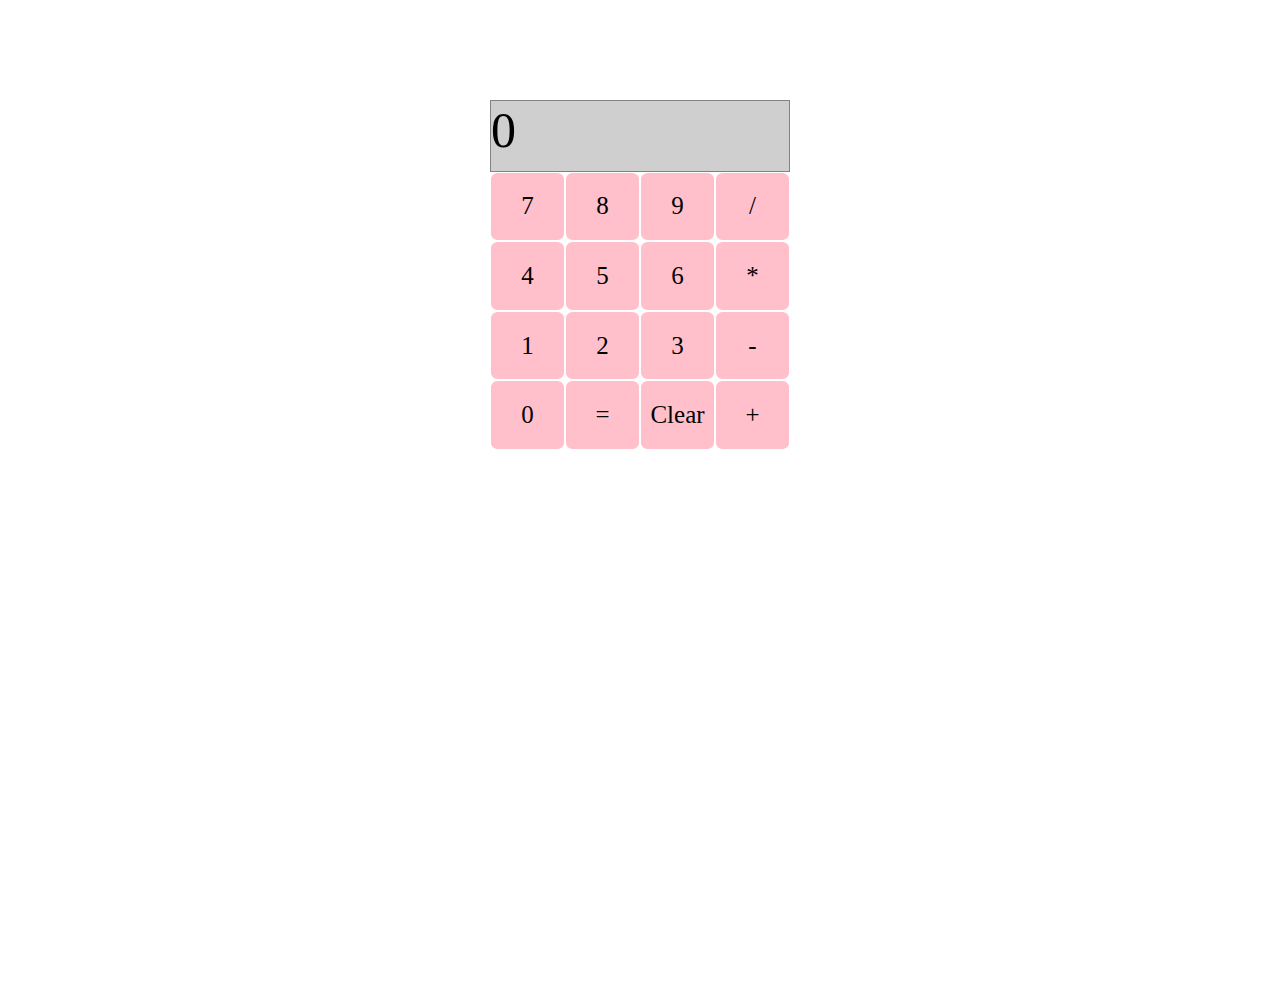
<file: index.html>
<!DOCTYPE html>
<html lang="en">
<head>
    <meta charset="UTF-8">
    <meta name="viewport" content="width=device-width, initial-scale=1.0">
    <title>Calculator</title>
    <script  src="script/corescript.js" defer></script>
    <link rel="stylesheet" href="style/stylesheet.css">
</head>
<body>
    <main>
        <div class="CalculatorFrame">
            <div class="display"></div>
            <div class="buttonsFrame">
                <div class="regularRow">
                    <div class="buttons">7</div>
                    <div class="buttons">8</div>
                    <div class="buttons">9</div>
                    <div class="buttons">/</div>
                </div>
                <div class="regularRow">
                    <div class="buttons">4</div>
                    <div class="buttons">5</div>
                    <div class="buttons">6</div>
                    <div class="buttons">*</div>
                </div>
                <div class="regularRow">
                    <div class="buttons">1</div>
                    <div class="buttons">2</div>
                    <div class="buttons">3</div>
                    <div class="buttons">-</div>
                </div>
                <div class="regularRow">
                    <div class="buttons">0</div>
                    <div class="buttons">=</div>
                    <div class="buttons">Clear</div>
                    <div class="buttons">+</div>
                </div>
            </div>
        </div>
    </main>
    
</body>
</html>
</file>
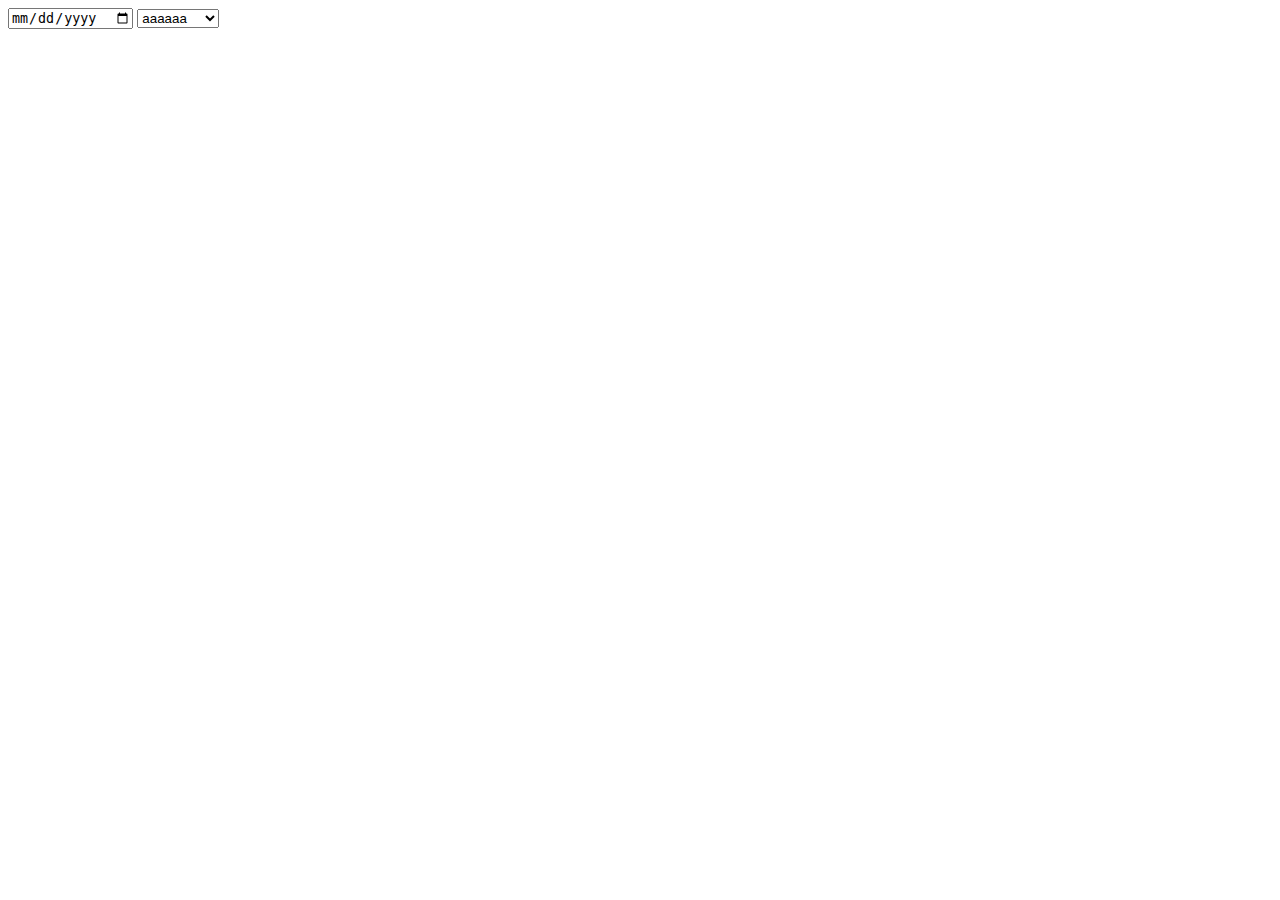
<file: advanced.html>
<!DOCTYPE html>
<html lang="en">
<head>
    <meta charset="UTF-8">
    <meta name="viewport" content="width=device-width, initial-scale=1.0">
    <title>Document</title>
</head>
<body>
    <main id="parent">
        <div class="child group1">
            <div class="grand-child group1"></div>
        </div>
        <div class="child group2">
            <div class="grand-child group2"></div>
        </div>
        <div class="child group3">
            <div class="grand-child group3"></div>
        </div>
        <form action="#">
            <input type="date" name="dt" id="">
            <select name="" id="">
                <optgroup label="tipo1">
                <option value="">aaaaaa</option>
                <option value="">b</option>
                </optgroup>
                <optgroup label="tipo2">
                <option value="">c</option>
                <option value="">d</option>
                <option value="">e</option>
                </optgroup>
            </select>
        </form>
    </main>
</body>
</html>
</file>
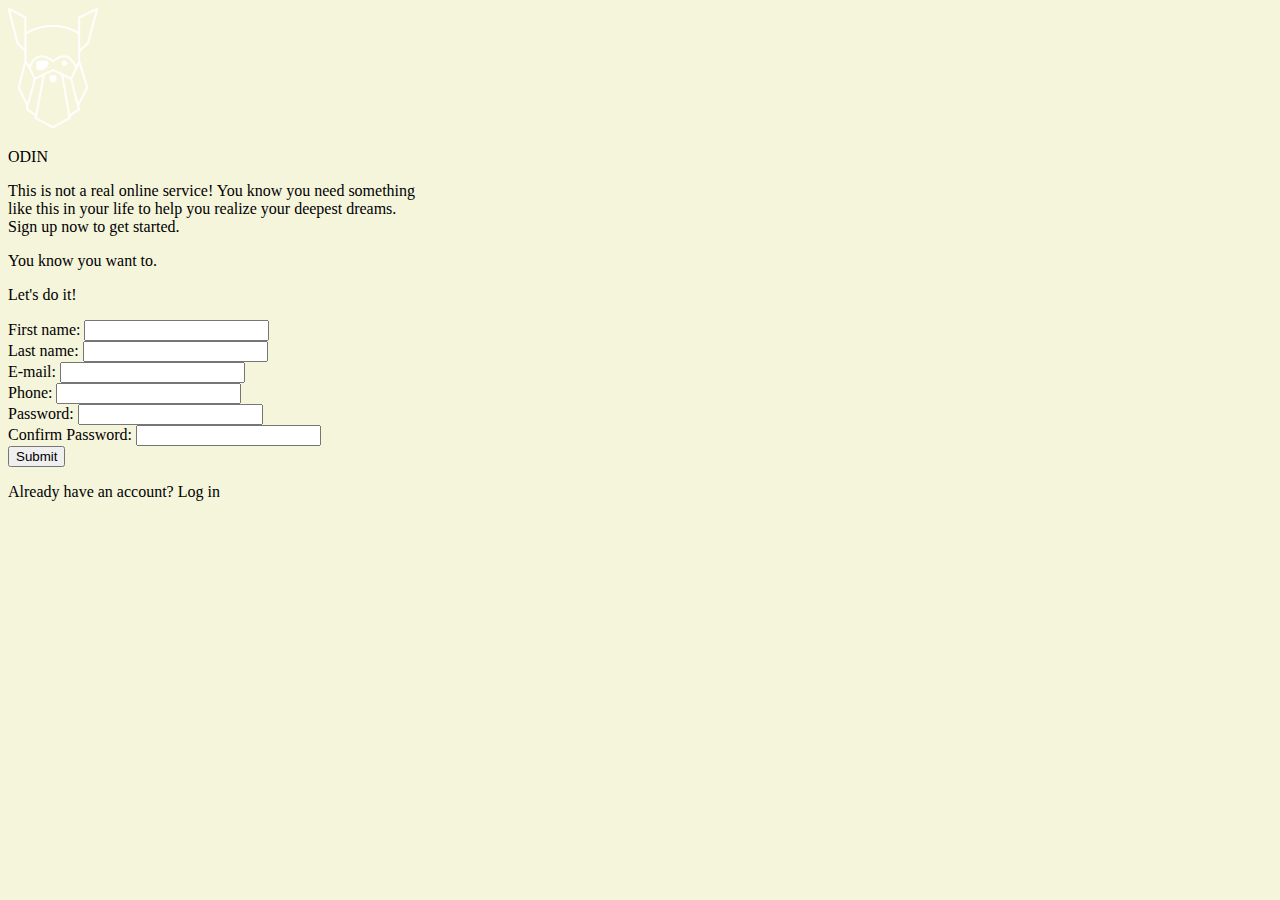
<file: signup.html>
<!DOCTYPE html>
<html lang="en">
<head>
    <meta charset="UTF-8">
    <meta name="viewport" content="width=device-width, initial-scale=1.0">
    <title>Document</title>
    <link href="style/signup.css" rel="stylesheet" type="text/css">
</head>
<body>
    <div class="container">
        <div class="left">
            <div class="logo">
                <img src="images/odin-lined.png" height="120">
            </div>
             <div class="slogan">
                 <p>ODIN</p>
             </div>
            
        </div>
        <div class="right">
            <div class="introduction">
                <p>This is not a real online service! You know you need something <br> 
                    like this in your life to help you realize your deepest dreams. <br>
                    Sign up now to get started.
                </p>
                <p>You know you want to.</p>
            </div>
           <div class="form-container">
                
                    <form action="">
                        <p>Let's do it!</p>
                        <div class="row-name">
                            <div class="col-name">
                                <label for="first-name">First name:</label>
                                <input type="text" id="first-name">
                            </div>
                            <div class="col-last-name">
                                <label for="last-name">Last name:</label>
                                <input type="text" id="last-name">
                            </div>
                        </div>
                        <div class="row-contact">
                            <div class="col-email">
                                <label for="e-mail">E-mail:</label>
                                <input type="email" id="e-mail">
                            </div>
                            <div class="col-phone">
                                <label for="phone">Phone:</label>
                                <input type="tel" id="phone">
                            </div>
                        </div>
                        <div class="row-password">
                            <div class="col-password">
                                <label for="password">Password:</label>
                                <input type="password" id="password">
                            </div>
                            <div class="col-confirm-password">
                                <label for="confirm-password">Confirm Password:</label>
                                <input type="password" id="confirm-password">
                            </div>
                        </div>
                    
                    </form>
                

                <div class="account">
                    <input type="submit" name="" id="">
                    <p>Already have an account? Log in</p>
                    
                </div>
            </div>
            
        </div>
    </div>
</body>
</html>
</file>
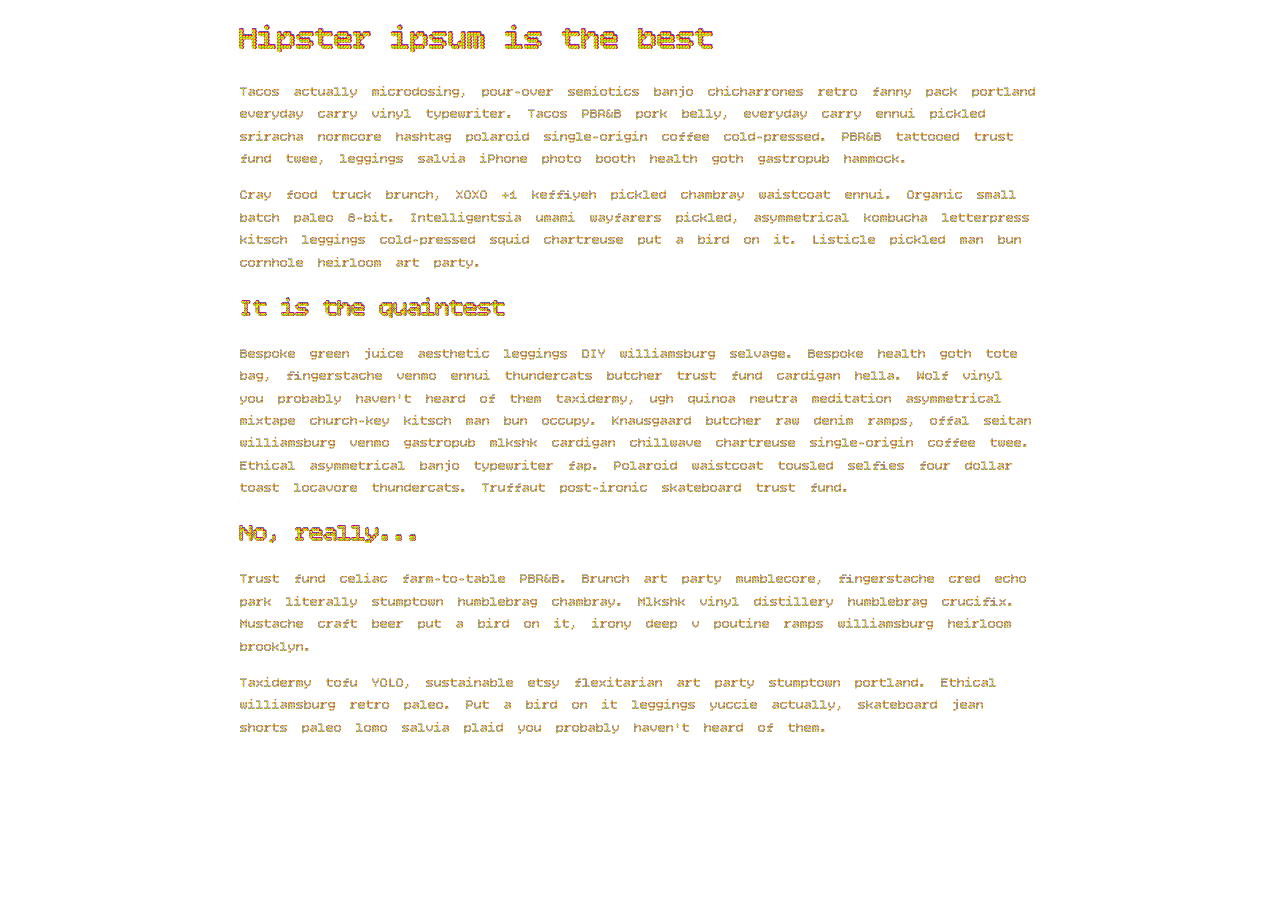
<file: web-font-start.html>
<!DOCTYPE html>
<html lang="en-US">
  <head>
    <meta charset="utf-8">
    <meta name="viewport" content="width=device-width">
    <title>Web font example</title>
    <link rel="preconnect" href="https://fonts.googleapis.com">
    <link rel="preconnect" href="https://fonts.gstatic.com" crossorigin>
    <link href="https://fonts.googleapis.com/css2?family=Bitcount+Single+Ink:wght@100..900&display=swap" rel="stylesheet">
    <link href="web-font-start.css" rel="stylesheet" type="text/css">
  </head>
  <body>
    <h1>Hipster ipsum is the best</h1>

    <p>Tacos actually microdosing, pour-over semiotics banjo chicharrones retro fanny pack portland everyday carry vinyl typewriter. Tacos PBR&amp;B pork belly, everyday carry ennui pickled sriracha normcore hashtag polaroid single-origin coffee cold-pressed. PBR&amp;B tattooed trust fund twee, leggings salvia iPhone photo booth health goth gastropub hammock.</p>

    <p>Cray food truck brunch, XOXO +1 keffiyeh pickled chambray waistcoat ennui. Organic small batch paleo 8-bit. Intelligentsia umami wayfarers pickled, asymmetrical kombucha letterpress kitsch leggings cold-pressed squid chartreuse put a bird on it. Listicle pickled man bun cornhole heirloom art party.</p>

    <h2>It is the quaintest</h2>

    <p>Bespoke green juice aesthetic leggings DIY williamsburg selvage. Bespoke health goth tote bag, fingerstache venmo ennui thundercats butcher trust fund cardigan hella. Wolf vinyl you probably haven't heard of them taxidermy, ugh quinoa neutra meditation asymmetrical mixtape church-key kitsch man bun occupy. Knausgaard butcher raw denim ramps, offal seitan williamsburg venmo gastropub mlkshk cardigan chillwave chartreuse single-origin coffee twee. Ethical asymmetrical banjo typewriter fap. Polaroid waistcoat tousled selfies four dollar toast locavore thundercats. Truffaut post-ironic skateboard trust fund.</p>

    <h2>No, really...</h2>

    <p>Trust fund celiac farm-to-table PBR&amp;B. Brunch art party mumblecore, fingerstache cred echo park literally stumptown humblebrag chambray. Mlkshk vinyl distillery humblebrag crucifix. Mustache craft beer put a bird on it, irony deep v poutine ramps williamsburg heirloom brooklyn.</p>

    <p>Taxidermy tofu YOLO, sustainable etsy flexitarian art party stumptown portland. Ethical williamsburg retro paleo. Put a bird on it leggings yuccie actually, skateboard jean shorts paleo lomo salvia plaid you probably haven't heard of them.</p>
  </body>
</html>
</file>
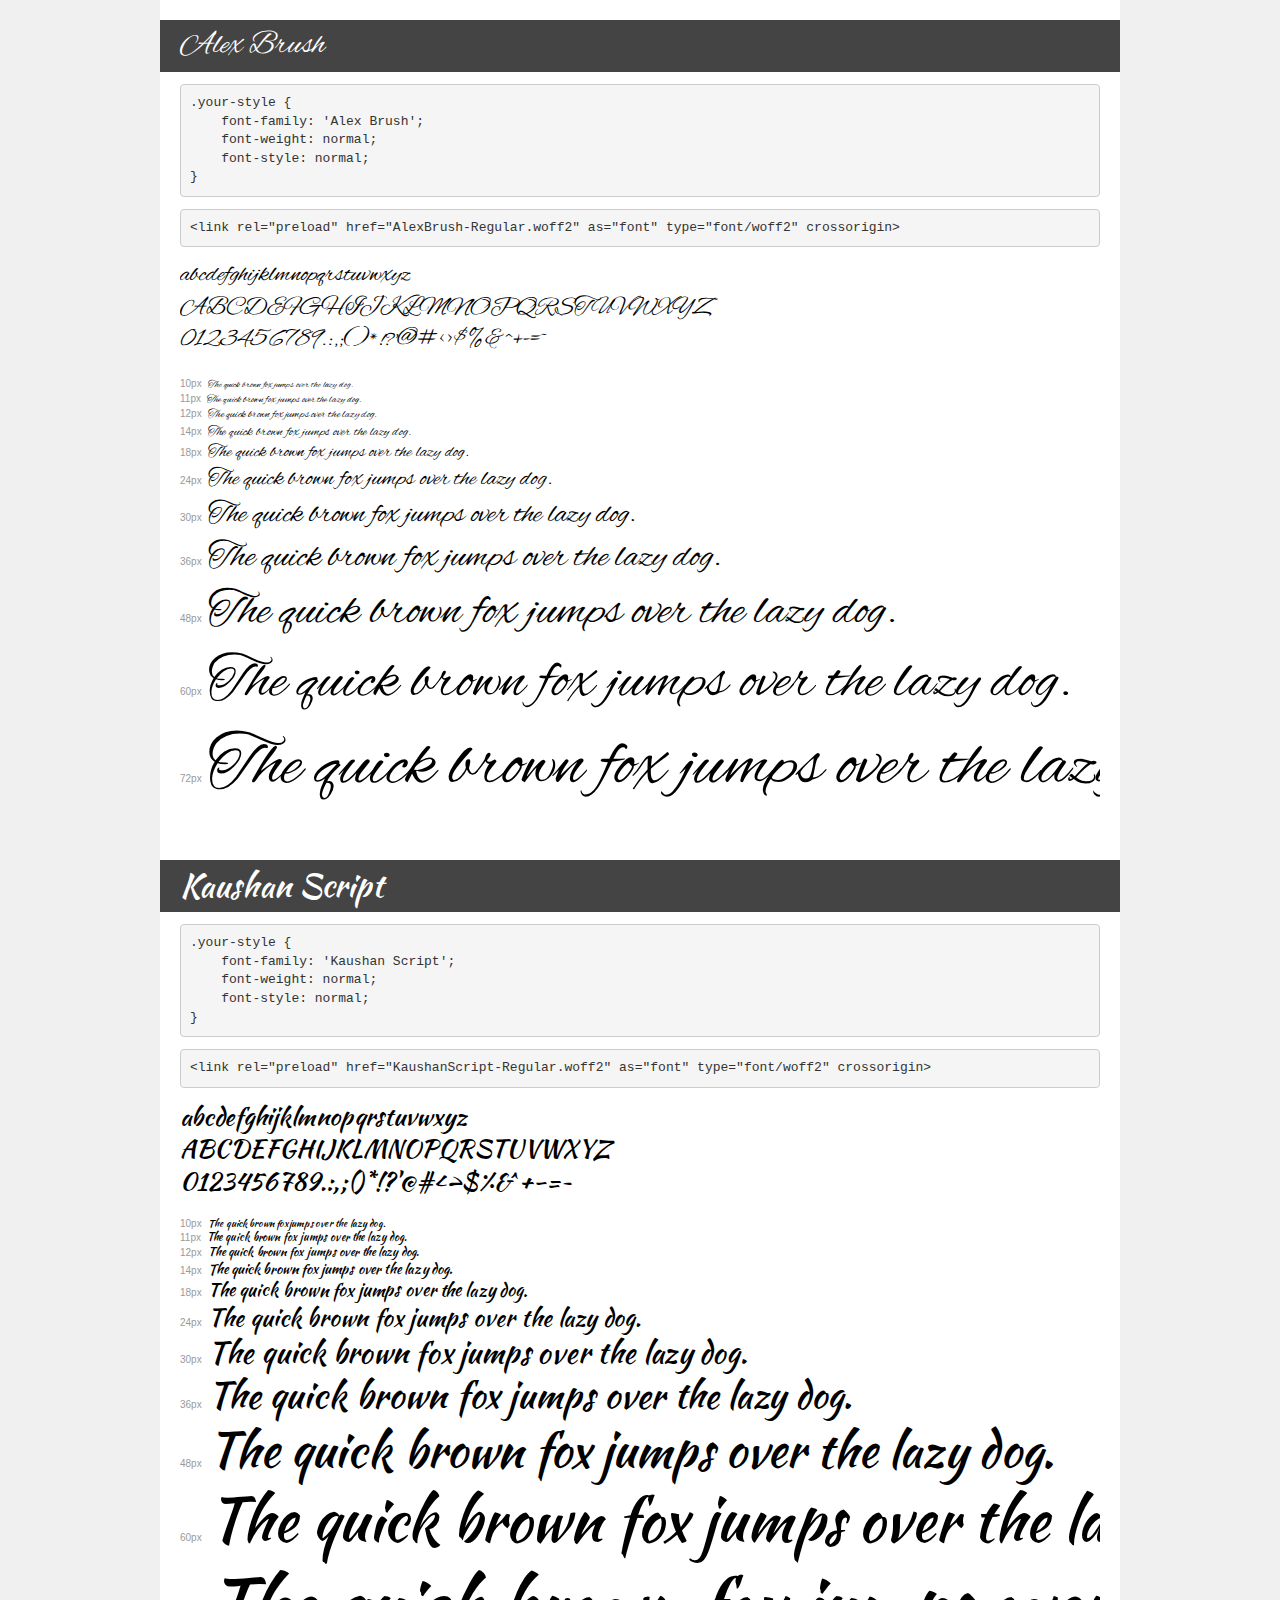
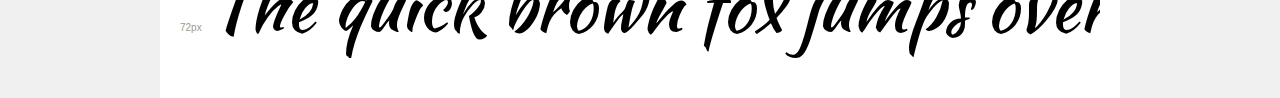
<file: fonts/demo.html>
<!DOCTYPE html>
<html lang="en">
<head>
    <meta charset="utf-8">
    <meta http-equiv="X-UA-Compatible" content="IE=edge">
    <meta name="viewport" content="width=device-width, initial-scale=1">
    <meta name="robots" content="noindex, noarchive">
    <meta name="format-detection" content="telephone=no">
    <title>Transfonter demo</title>
    <link href="stylesheet.css" rel="stylesheet">
    <style>
        /*
        http://meyerweb.com/eric/tools/css/reset/
        v2.0 | 20110126
        License: none (public domain)
        */
        html, body, div, span, applet, object, iframe,
        h1, h2, h3, h4, h5, h6, p, blockquote, pre,
        a, abbr, acronym, address, big, cite, code,
        del, dfn, em, img, ins, kbd, q, s, samp,
        small, strike, strong, sub, sup, tt, var,
        b, u, i, center,
        dl, dt, dd, ol, ul, li,
        fieldset, form, label, legend,
        table, caption, tbody, tfoot, thead, tr, th, td,
        article, aside, canvas, details, embed,
        figure, figcaption, footer, header, hgroup,
        menu, nav, output, ruby, section, summary,
        time, mark, audio, video {
            margin: 0;
            padding: 0;
            border: 0;
            font-size: 100%;
            font: inherit;
            vertical-align: baseline;
        }
        /* HTML5 display-role reset for older browsers */
        article, aside, details, figcaption, figure,
        footer, header, hgroup, menu, nav, section {
            display: block;
        }
        body {
            line-height: 1;
        }
        ol, ul {
            list-style: none;
        }
        blockquote, q {
            quotes: none;
        }
        blockquote:before, blockquote:after,
        q:before, q:after {
            content: '';
            content: none;
        }
        table {
            border-collapse: collapse;
            border-spacing: 0;
        }
        /* demo styles */
        body {
            background: #f0f0f0;
            color: #000;
        }
        .page {
            background: #fff;
            width: 920px;
            margin: 0 auto;
            padding: 20px 20px 0 20px;
            overflow: hidden;
        }
        .font-container {
            overflow-x: auto;
            overflow-y: hidden;
            margin-bottom: 40px;
            line-height: 1.3;
            white-space: nowrap;
            padding-bottom: 5px;
        }
        h1 {
            position: relative;
            background: #444;
            font-size: 32px;
            color: #fff;
            padding: 10px 20px;
            margin: 0 -20px 12px -20px;
        }
        .letters {
            font-size: 25px;
            margin-bottom: 20px;
        }
        .s10:before {
            content: '10px';
        }
        .s11:before {
            content: '11px';
        }
        .s12:before {
            content: '12px';
        }
        .s14:before {
            content: '14px';
        }
        .s18:before {
            content: '18px';
        }
        .s24:before {
            content: '24px';
        }
        .s30:before {
            content: '30px';
        }
        .s36:before {
            content: '36px';
        }
        .s48:before {
            content: '48px';
        }
        .s60:before {
            content: '60px';
        }
        .s72:before {
            content: '72px';
        }
        .s10:before, .s11:before, .s12:before, .s14:before,
        .s18:before, .s24:before, .s30:before, .s36:before,
        .s48:before, .s60:before, .s72:before {
            font-family: Arial, sans-serif;
            font-size: 10px;
            font-weight: normal;
            font-style: normal;
            color: #999;
            padding-right: 6px;
        }
        pre {
            display: block;
            padding: 9px;
            margin: 0 0 12px;
            font-family: Monaco, Menlo, Consolas, "Courier New", monospace;
            font-size: 13px;
            line-height: 1.428571429;
            color: #333;
            font-weight: normal;
            font-style: normal;
            background-color: #f5f5f5;
            border: 1px solid #ccc;
            overflow-x: auto;
            border-radius: 4px;
        }
        /* responsive */
        @media (max-width: 959px) {
            .page {
                width: auto;
                margin: 0;
            }
        }
    </style>
</head>
<body>
<div class="page">
    <div class="demo">
        <h1 style="font-family: 'Alex Brush'; font-weight: normal; font-style: normal;">Alex Brush</h1>
        <pre title="Usage">.your-style {
    font-family: 'Alex Brush';
    font-weight: normal;
    font-style: normal;
}</pre>
        <pre title="Preload (optional)">
&lt;link rel=&quot;preload&quot; href=&quot;AlexBrush-Regular.woff2&quot; as=&quot;font&quot; type=&quot;font/woff2&quot; crossorigin&gt;</pre>
        <div class="font-container" style="font-family: 'Alex Brush'; font-weight: normal; font-style: normal;">
            <p class="letters">
                abcdefghijklmnopqrstuvwxyz<br>
ABCDEFGHIJKLMNOPQRSTUVWXYZ<br>
                0123456789.:,;()*!?'@#&lt;&gt;$%&^+-=~
            </p>
            <p class="s10" style="font-size: 10px;">The quick brown fox jumps over the lazy dog.</p>
            <p class="s11" style="font-size: 11px;">The quick brown fox jumps over the lazy dog.</p>
            <p class="s12" style="font-size: 12px;">The quick brown fox jumps over the lazy dog.</p>
            <p class="s14" style="font-size: 14px;">The quick brown fox jumps over the lazy dog.</p>
            <p class="s18" style="font-size: 18px;">The quick brown fox jumps over the lazy dog.</p>
            <p class="s24" style="font-size: 24px;">The quick brown fox jumps over the lazy dog.</p>
            <p class="s30" style="font-size: 30px;">The quick brown fox jumps over the lazy dog.</p>
            <p class="s36" style="font-size: 36px;">The quick brown fox jumps over the lazy dog.</p>
            <p class="s48" style="font-size: 48px;">The quick brown fox jumps over the lazy dog.</p>
            <p class="s60" style="font-size: 60px;">The quick brown fox jumps over the lazy dog.</p>
            <p class="s72" style="font-size: 72px;">The quick brown fox jumps over the lazy dog.</p>
        </div>
    </div>

    <div class="demo">
        <h1 style="font-family: 'Kaushan Script'; font-weight: normal; font-style: normal;">Kaushan Script</h1>
        <pre title="Usage">.your-style {
    font-family: 'Kaushan Script';
    font-weight: normal;
    font-style: normal;
}</pre>
        <pre title="Preload (optional)">
&lt;link rel=&quot;preload&quot; href=&quot;KaushanScript-Regular.woff2&quot; as=&quot;font&quot; type=&quot;font/woff2&quot; crossorigin&gt;</pre>
        <div class="font-container" style="font-family: 'Kaushan Script'; font-weight: normal; font-style: normal;">
            <p class="letters">
                abcdefghijklmnopqrstuvwxyz<br>
ABCDEFGHIJKLMNOPQRSTUVWXYZ<br>
                0123456789.:,;()*!?'@#&lt;&gt;$%&^+-=~
            </p>
            <p class="s10" style="font-size: 10px;">The quick brown fox jumps over the lazy dog.</p>
            <p class="s11" style="font-size: 11px;">The quick brown fox jumps over the lazy dog.</p>
            <p class="s12" style="font-size: 12px;">The quick brown fox jumps over the lazy dog.</p>
            <p class="s14" style="font-size: 14px;">The quick brown fox jumps over the lazy dog.</p>
            <p class="s18" style="font-size: 18px;">The quick brown fox jumps over the lazy dog.</p>
            <p class="s24" style="font-size: 24px;">The quick brown fox jumps over the lazy dog.</p>
            <p class="s30" style="font-size: 30px;">The quick brown fox jumps over the lazy dog.</p>
            <p class="s36" style="font-size: 36px;">The quick brown fox jumps over the lazy dog.</p>
            <p class="s48" style="font-size: 48px;">The quick brown fox jumps over the lazy dog.</p>
            <p class="s60" style="font-size: 60px;">The quick brown fox jumps over the lazy dog.</p>
            <p class="s72" style="font-size: 72px;">The quick brown fox jumps over the lazy dog.</p>
        </div>
    </div>

</div>
</body>
</html>
</file>
<file: style/stylesheet.css>
*, 
*::before,
*::after{
    box-sizing: border-box;
    margin: 0;
    padding: 0;
}

html,
body{
    height: 100%;
}
.CalculatorFrame{
    display: flex;
    flex-direction: column;
  
    height: 350px;
    width: 300px;
    margin: auto;
    margin-top: 100px;
}

.display{
    display: flex;
    flex: 1;
    border: 1px solid rgb(131, 130, 130);;
    background-color: rgb(208, 207, 207);
    font-size: 50px;
    
} 

.buttonsFrame{
    display: flex;
    flex-direction: column;
    flex: 4;
}

.regularRow{
    display: flex;
    flex-direction: row;
    flex: 1;
}

.buttons{
    display: flex;
    flex: 1;
    justify-content: center;
    align-items: center;
    background-color: pink;
    border: 1px solid white;
    border-radius: 10%;
    font-size: 25px;
    
}
</file>
<file: style/signup.css>
body{
    background-color: beige;
}
</file>
<file: web-font-start.css>
/* General setup */

@font-face {
    font-family: 'Alex Brush';
    src: url('fonts/AlexBrush-Regular.woff2') format('woff2'),
        url('fonts/AlexBrush-Regular.woff') format('woff');
    font-weight: normal;
    font-style: normal;
    font-display: swap;
}

@font-face {
    font-family: 'Kaushan Script';
    src: url('fonts/KaushanScript-Regular.woff2') format('woff2'),
        url('fonts/KaushanScript-Regular.woff') format('woff');
    font-weight: normal;
    font-style: normal;
    font-display: swap;
}

html {
  font-size: 10px;
  margin: 0;
  /* font-family: Alex Brush,Kaushan Script ; */
  font-family: Bitcount Single Ink;
}

body {
  width: 80%;
  max-width: 800px;
  margin: 0 auto;
}

/* Typography */

h1 {
  font-size: 3.2rem;
}

h2 {
  font-size: 2.4rem;
}

p {
  font-size: 1.4rem;
  /* 1.4rem is 14px because the root font-size is 10px */
  line-height: 1.6;
  word-spacing: 0.6rem;
}
</file>
<file: fonts/stylesheet.css>
@font-face {
    font-family: 'Alex Brush';
    src: url('AlexBrush-Regular.woff2') format('woff2'),
        url('AlexBrush-Regular.woff') format('woff');
    font-weight: normal;
    font-style: normal;
    font-display: swap;
}

@font-face {
    font-family: 'Kaushan Script';
    src: url('KaushanScript-Regular.woff2') format('woff2'),
        url('KaushanScript-Regular.woff') format('woff');
    font-weight: normal;
    font-style: normal;
    font-display: swap;
}
</file>
